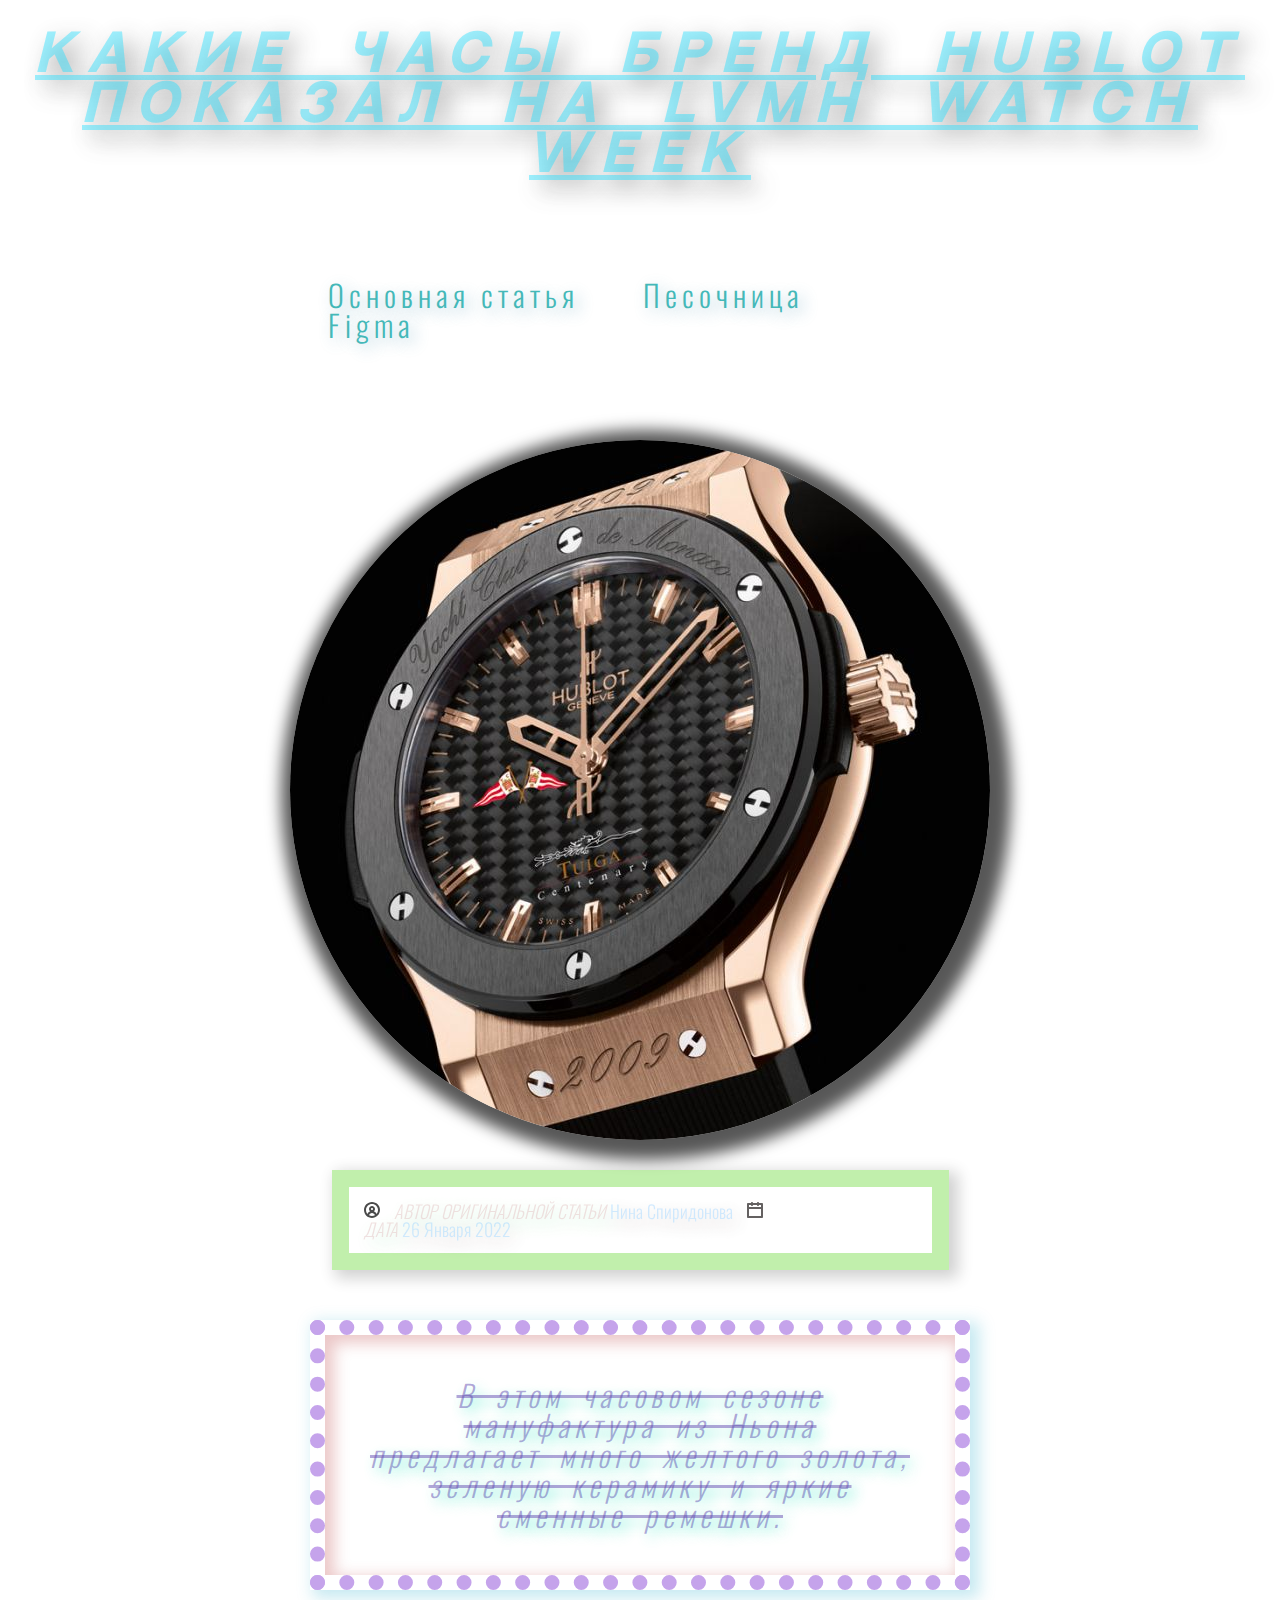
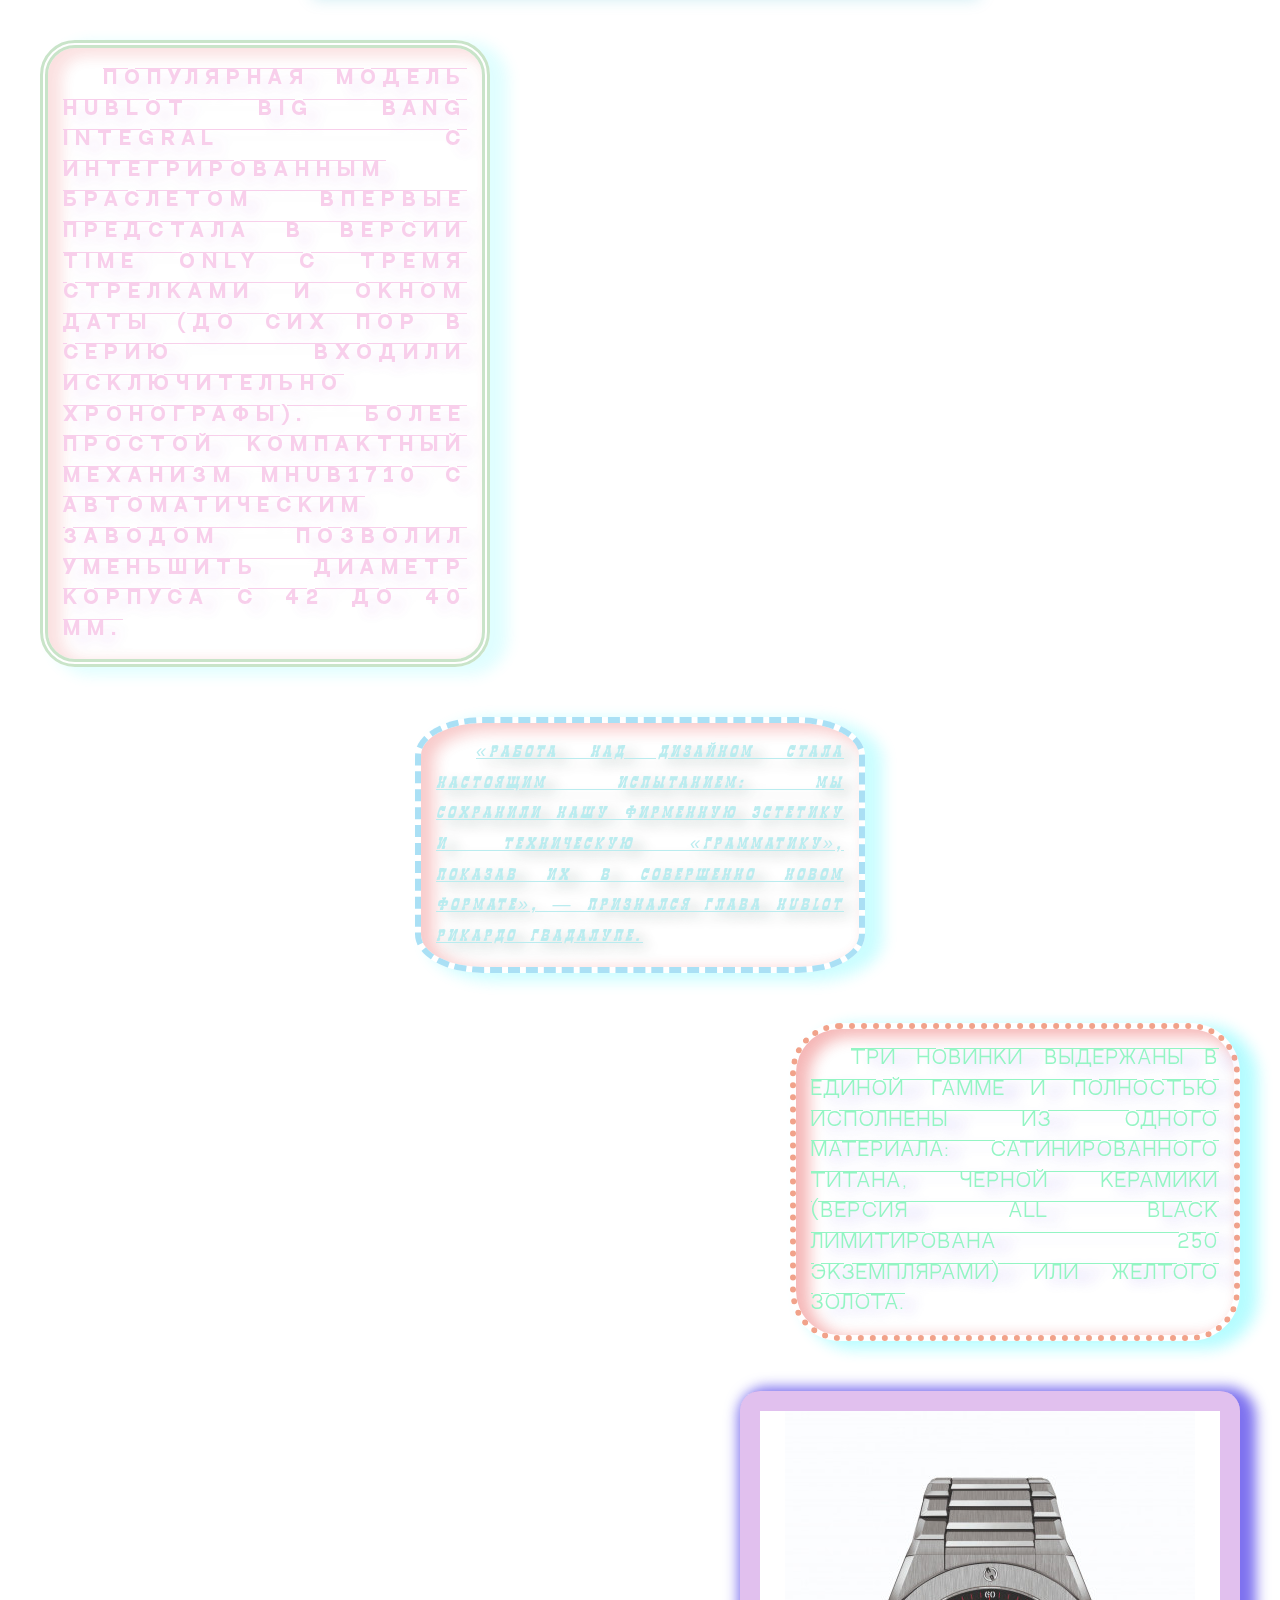
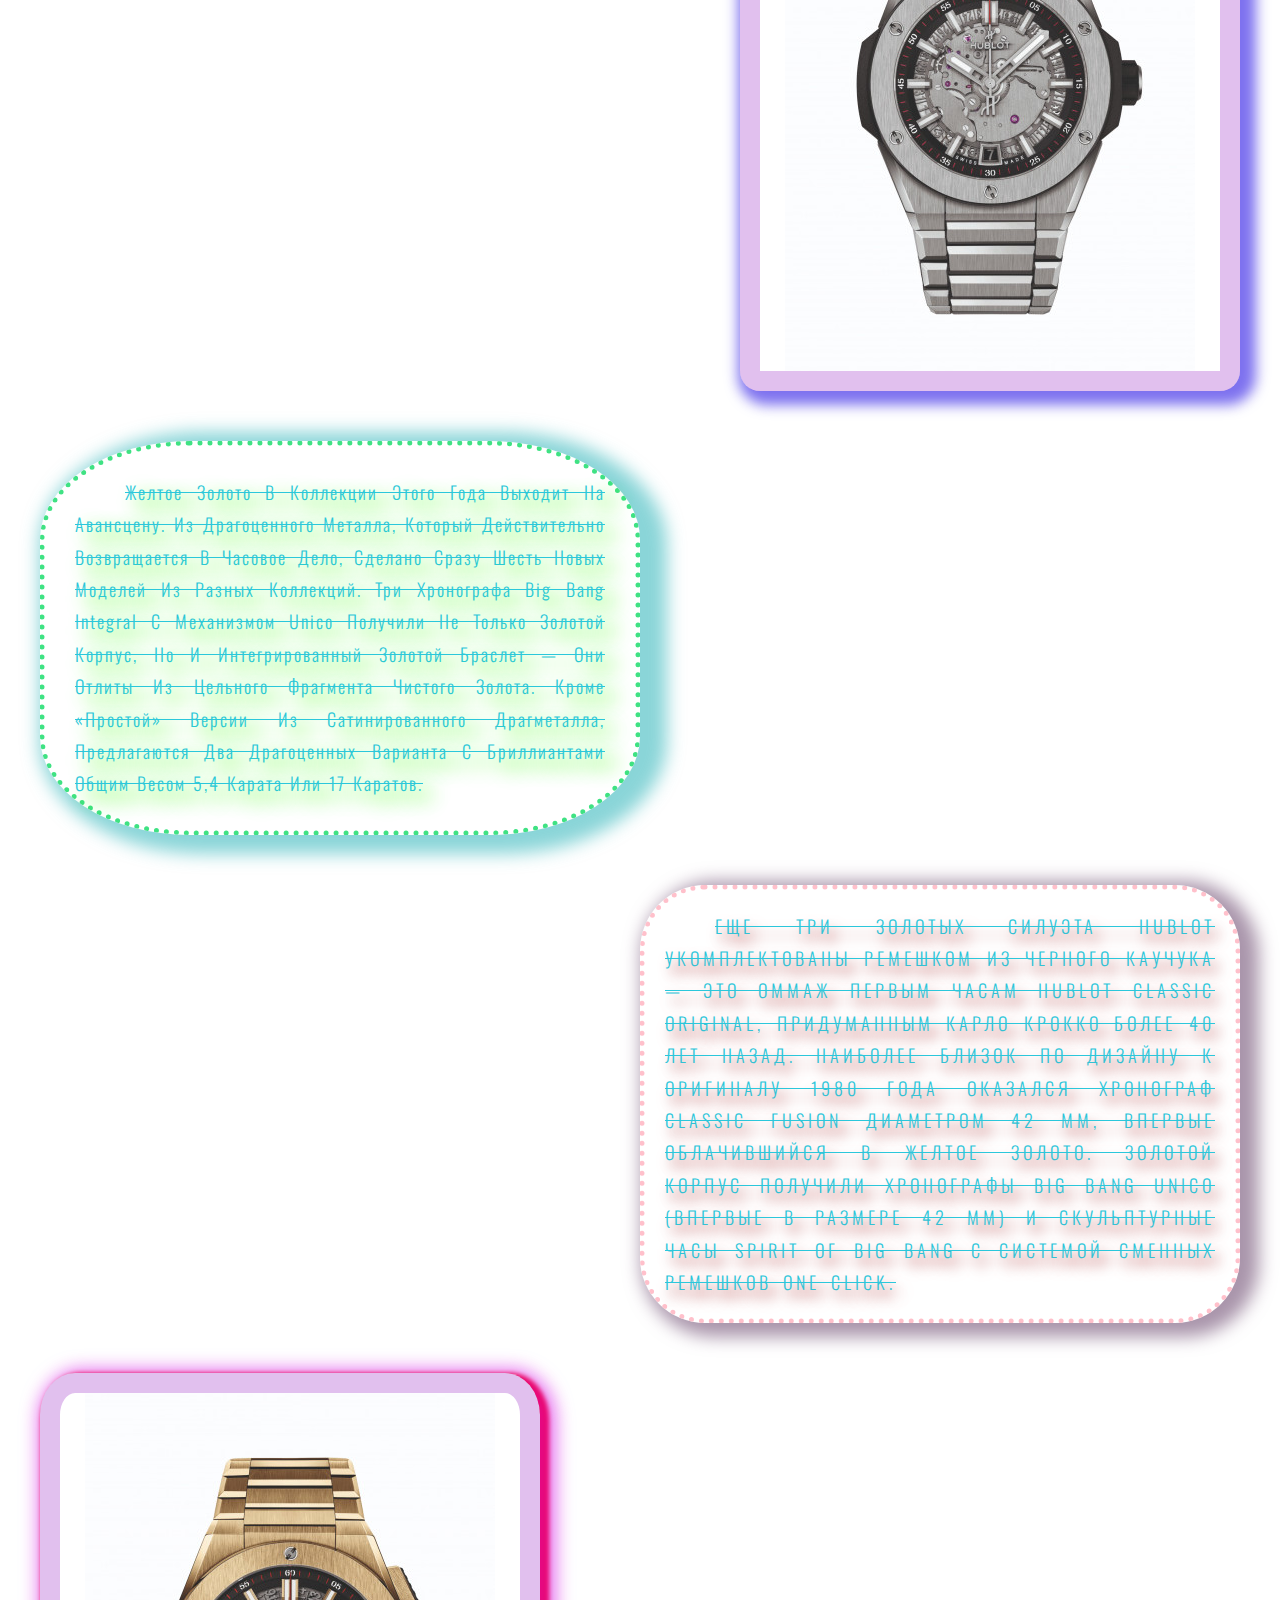
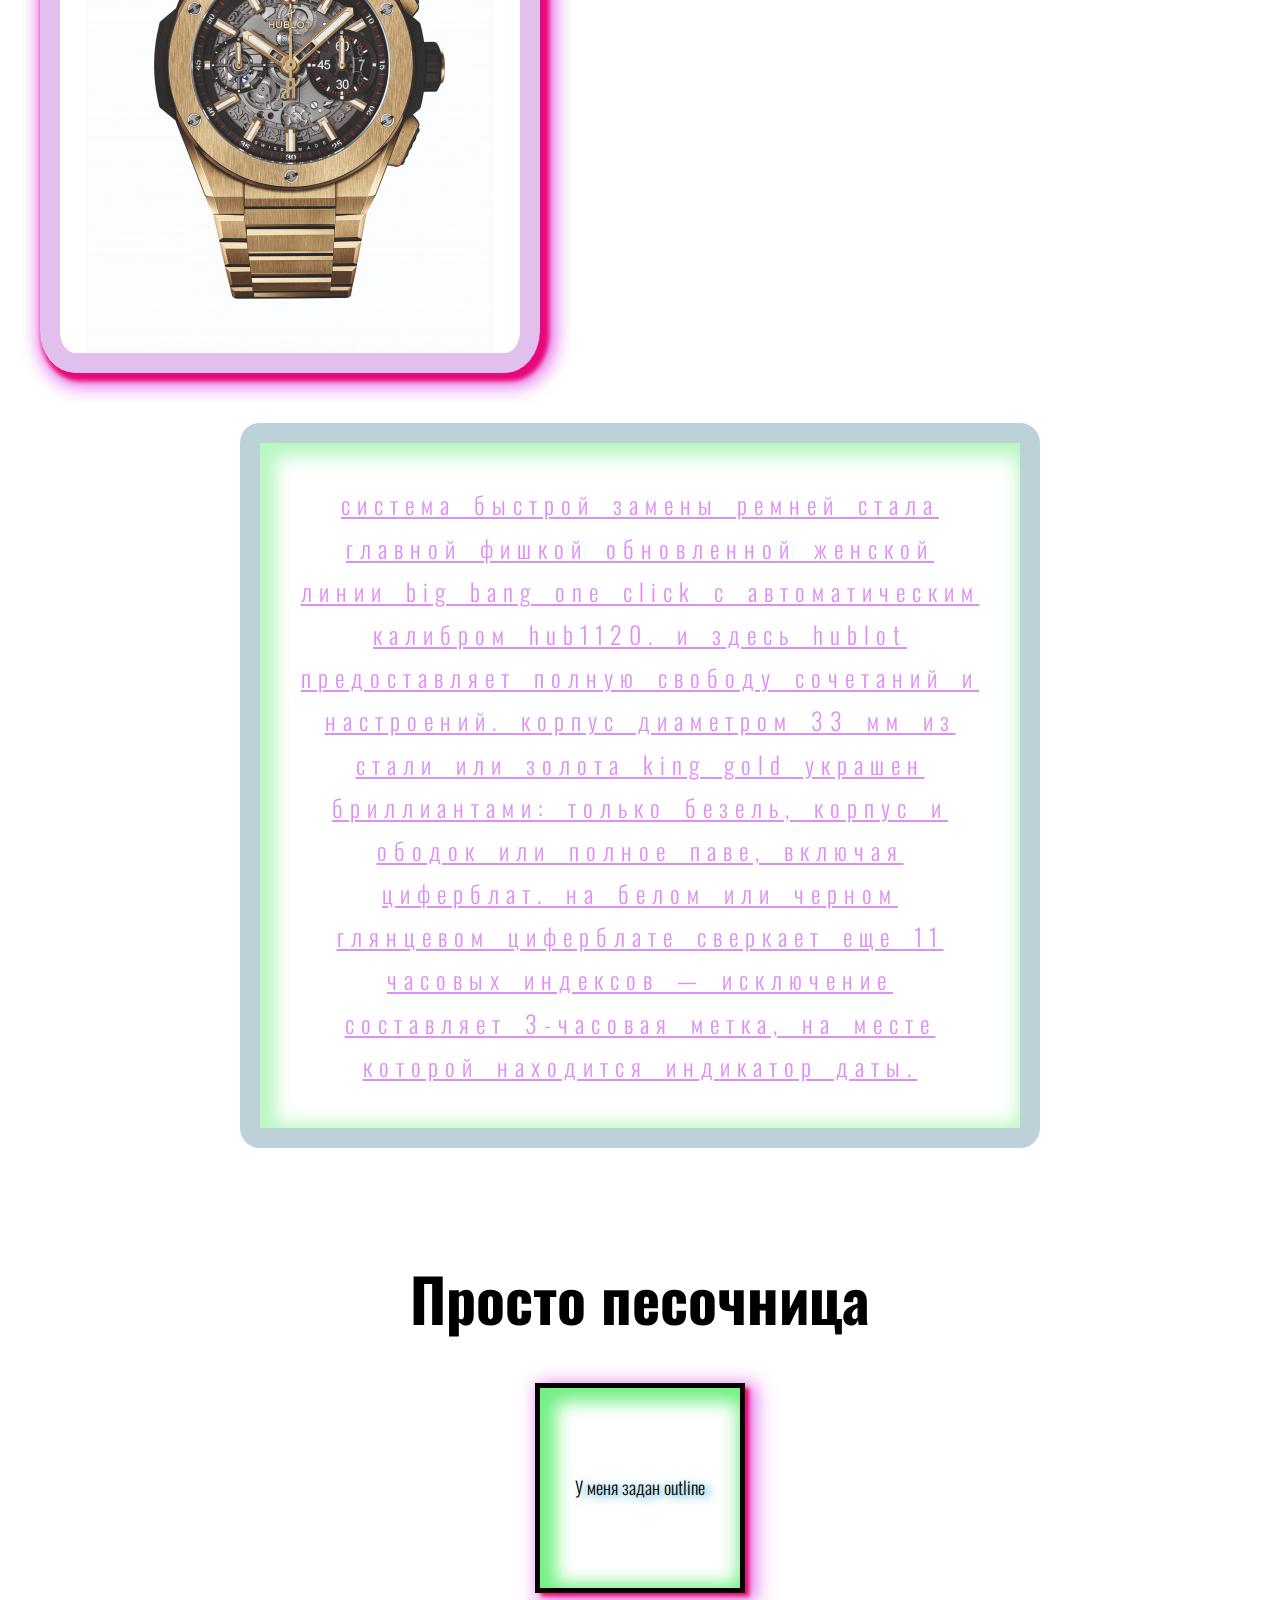
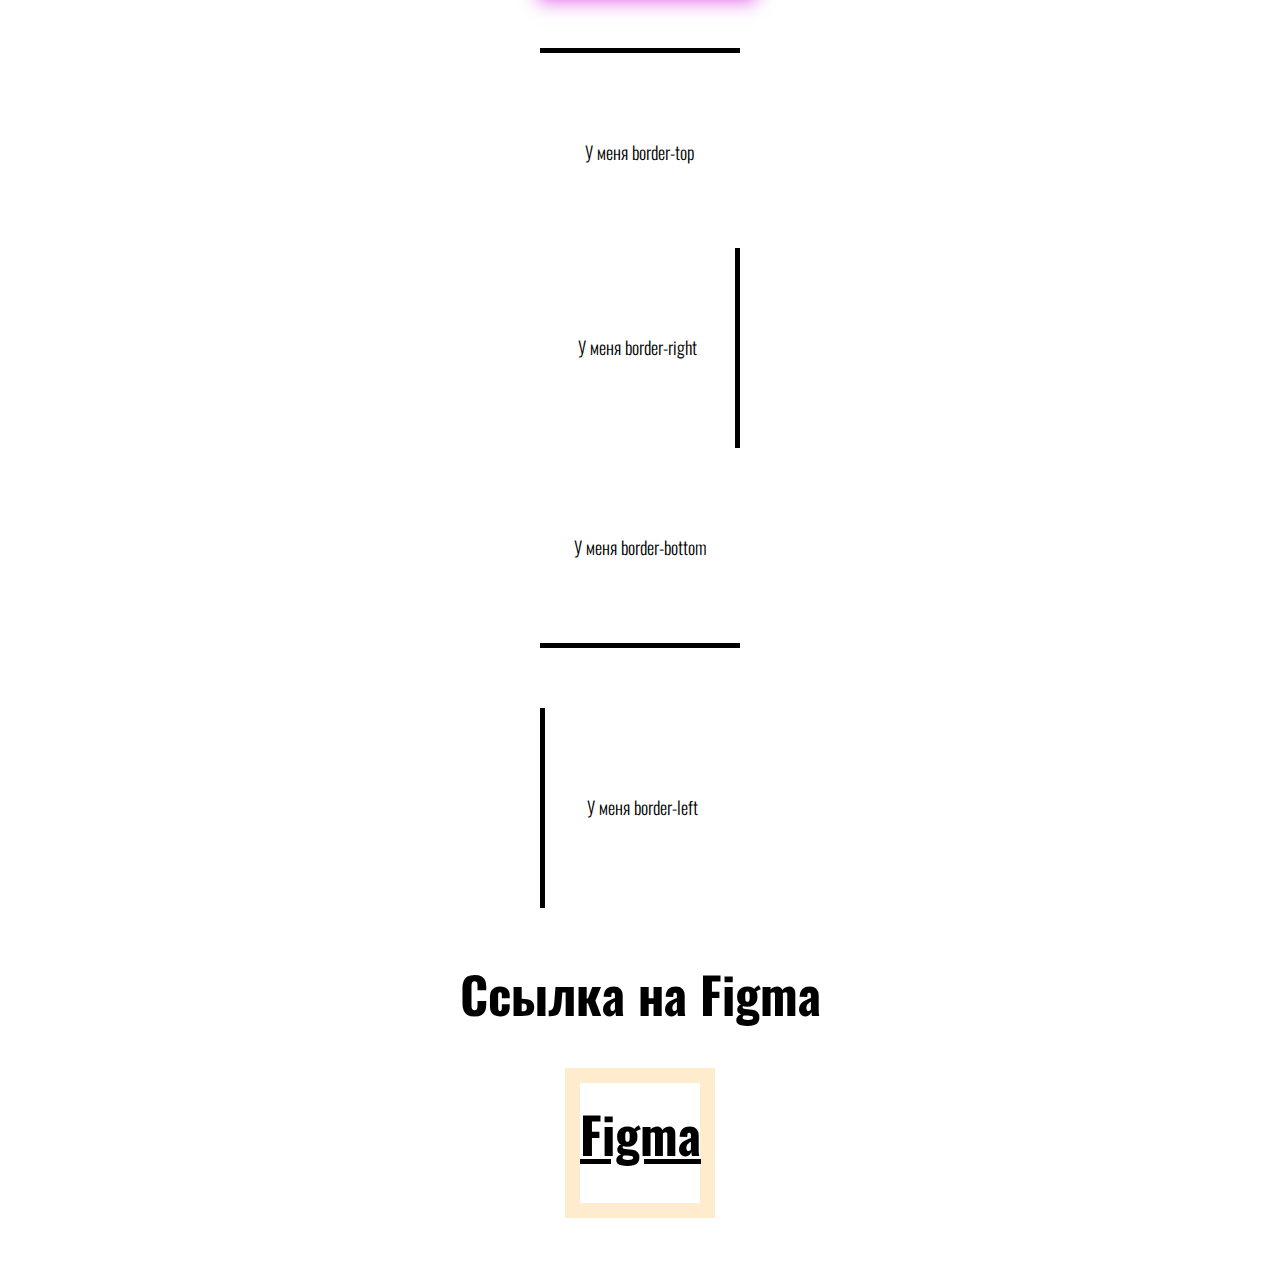
<file: index.html>
<!DOCTYPE html>
<html lang="ru">

<head>
   <meta charset="UTF-8">
   <meta http-equiv="X-UA-Compatible" content="IE=edge">
   <meta name="viewport" content="width=device-width, initial-scale=1.0">
   <link rel="preconnect" href="https://fonts.googleapis.com">
   <link rel="preconnect" href="https://fonts.gstatic.com" crossorigin>
   <link href="https://fonts.googleapis.com/css2?family=Oswald:wght@200;300;400;500;600;700&display=swap"
      rel="stylesheet">
   <link rel="stylesheet" href="css/nullstyle.css">
   <link rel="stylesheet" href="css/style.css">
   <title>Lesson-6</title>
</head>

<body>
   <div class="wrapper">
      <header class="header">
         <h1>Какие часы бренд Hublot показал на LVMH Watch Week</h1>
         <nav class="nav">
            <ul class="list">
               <li class="list-item">
                  <a href="#main">Основная статья</a>
               </li>
               <li class="list-item">
                  <a href="#sandbox">Песочница</a>
               </li>
               <li class="list-item mrn">
                  <a href="#figma">Figma</a>
               </li>
            </ul>
         </nav>
      </header>
      <main id="main" class="main">
         <div class="decor">
            <img class="main-img" src="img/watchs.jpg" alt="Часы">
         </div>
         <div class="original-author">
            <div class="original-author-row">
               <img class="original-author-img pln" src="img/author.svg" alt="Аватар">
               <p><span>Автор оригинальной статьи</span> Нина Спиридонова</p>
               <img class="original-author-img" src="img/date.svg" alt="Календарь">
               <p><span>Дата</span> 26 Января 2022</p>
            </div>
         </div>
         <div class="main-descr">
            <p class="main-descr-text">В этом часовом сезоне мануфактура из Ньона предлагает много желтого золота,
               зеленую керамику и яркие сменные ремешки.</p>
         </div>
         <div class="main-text-block">
            <p class="main-text-pop">Популярная модель Hublot Big Bang Integral с интегрированным браслетом впервые
               предстала в версии Time Only c тремя стрелками и окном даты (до сих пор в серию входили исключительно
               хронографы). Более простой компактный механизм MHUB1710 с автоматическим заводом позволил уменьшить
               диаметр корпуса с 42 до 40 мм.</p>
            <p class="main-text-work">«Работа над дизайном стала настоящим испытанием: мы сохранили нашу фирменную
               эстетику и техническую «грамматику», показав их в совершенно новом формате», — признался глава Hublot
               Рикардо Гвадалупе.</p>
            <p class="main-text-new">Три новинки выдержаны в единой гамме и полностью исполнены из одного материала:
               сатинированного титана, черной керамики (версия All Black лимитирована 250 экземплярами) или желтого
               золота.</p>
         </div>
         <div class="overflow-block">
            <div class="overflow-watch-img">
               <img src="img/watch-silver.jpg" alt="Титан">
               <img src="img/watch-black.jpg" alt="Черные">
               <img src="img/watch-gold.jpg" alt="Золото">
            </div>
         </div>
         <div class="main-watch-info">
            <div class="main-watch-wrapper">
               <div class="left">
                  <p>Желтое золото в коллекции этого года выходит на авансцену. Из драгоценного металла, который
                     действительно
                     возвращается в часовое дело, сделано сразу шесть новых моделей из разных коллекций. Три хронографа
                     Big
                     Bang Integral с механизмом Unico получили не только золотой корпус, но и интегрированный золотой
                     браслет
                     — они отлиты из цельного фрагмента чистого золота. Кроме «простой» версии из сатинированного
                     драгметалла,
                     предлагаются два драгоценных варианта с бриллиантами общим весом 5,4 карата или 17 каратов.</p>
               </div>
               <div class="right">
                  <p>Еще три золотых силуэта Hublot укомплектованы ремешком из черного каучука — это оммаж первым часам
                     Hublot
                     Classic Original, придуманным Карло Крокко более 40 лет назад. Наиболее близок по дизайну к
                     оригиналу
                     1980 года оказался хронограф Classic Fusion диаметром 42 мм, впервые облачившийся в желтое золото.
                     Золотой корпус получили хронографы Big Bang Unico (впервые в размере 42 мм) и скульптурные часы
                     Spirit
                     of
                     Big Bang с системой сменных ремешков One Click.</p>
               </div>
            </div>
         </div>
         <div class="overflow-block-2">
            <div class="overflow-block-img">
               <img src="img/watch-g.jpg" alt="Золото">
               <img src="img/watch-g-d.jpg" alt="Золото-Бриллиант">
               <img class="v-h" src="img/watch-g-d-1.jpg" alt="Золото-Бриллиант">
            </div>
         </div>
         <div class="main-watch-info-con">
            <p>Система быстрой замены ремней стала главной фишкой обновленной женской линии Big Bang One Click с
               автоматическим калибром HUB1120. И здесь Hublot предоставляет полную свободу сочетаний и настроений.
               Корпус диаметром 33 мм из стали или золота King Gold украшен бриллиантами: только безель, корпус и ободок
               или полное паве, включая циферблат. На белом или черном глянцевом циферблате сверкает еще 11 часовых
               индексов — исключение составляет 3-часовая метка, на месте которой находится индикатор даты.</p>
         </div>
         <div id="sandbox" class="sandbox">
            <div class="sandbox-width">
               <h2>Просто песочница</h2>
               <div class="outline">
                  <p>У меня задан outline</p>
               </div>
               <div class="border-top">
                  <p>У меня border-top</p>
               </div>
               <div class="border-right">
                  <p>У меня border-right</p>
               </div>
               <div class="border-bottom">
                  <p>У меня border-bottom</p>
               </div>
               <div class="border-left">
                  <p>У меня border-left</p>
               </div>
               <div class="disp-n">
                  <p>Я должен был быть виден, но мне задали display: none</p>
               </div>
            </div>
         </div>
      </main>
      <footer class="footer">
         <h2 id="figma">Ссылка на Figma</h2>
         <div class="footer-decor">
            <a href="index-figma.html" target="_blank">Figma</a>
         </div>
      </footer>
   </div>
   <! -- Комментарий -->
</body>

</html>
</file>
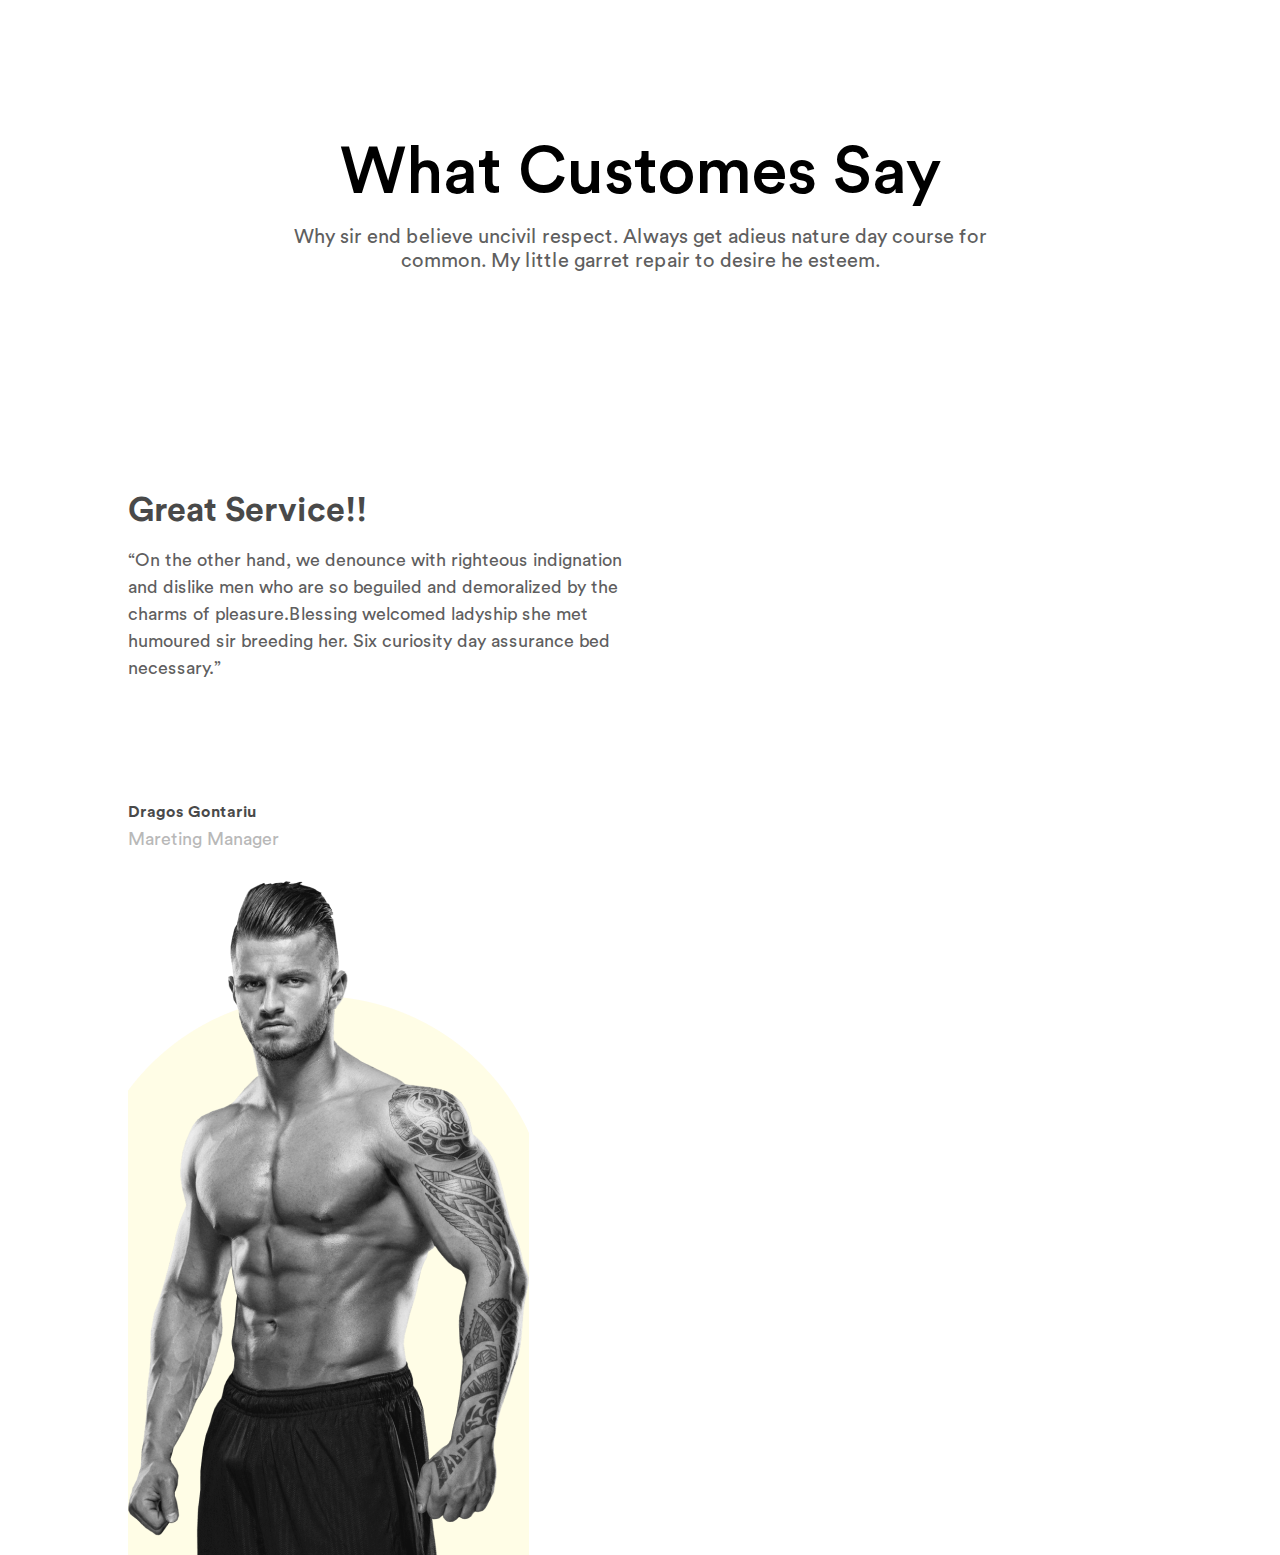
<file: index-figma.html>
<!DOCTYPE html>
<html lang="en">

<head>
   <meta charset="UTF-8">
   <meta http-equiv="X-UA-Compatible" content="IE=edge">
   <meta name="viewport" content="width=device-width, initial-scale=1.0">
   <link rel="stylesheet" href="css/nullstyle.css">
   <link rel="stylesheet" href="css/style-figma.css">
   <title>Figma</title>
</head>

<body>
   <div class="wrapper">
      <header class="header">
         <h1>What Customes Say</h1>
         <div class="header-text">
            <p>Why sir end believe uncivil respect. Always get adieus nature day course for common. My little garret
               repair
               to desire he esteem.</p>
         </div>
      </header>
      <main class="main">
         <div class="main-wrapper">
            <h2>Great Service!!</h2>
            <div class="on-the-block">
               <p class="on-the-text">“On the other hand, we denounce with righteous indignation and dislike men who are
                  so
                  beguiled and
                  demoralized by the charms of pleasure.Blessing welcomed ladyship she met humoured sir breeding her.
                  Six
                  curiosity day assurance bed necessary.”</p>
            </div>
            <p class="name">Dragos Gontariu</p>
            <p class="grey">Mareting Manager</p>
            <img src="img/man.png" alt="Man">
         </div>
      </main>
      <footer class="footer"></footer>
   </div>
</body>

</html>
</file>
<file: css/nullstyle.css>
*,
*::before,
*::after {
   box-sizing: border-box;
   margin: 0;
   padding: 0;
   border: 0;
}
li {
   list-style: none;
}
a {
   color: inherit;
}
a,
a:visited {
   text-decoration: none;
}
a:hover {
   text-decoration: none;
}
h1,
h2,
h3,
h4,
h5,
h6 {
   font-weight: inherit;
   font-size: inherit;
}
img {
   vertical-align: top;
}

body,
html {
   height: 100%;
   line-height: 1;
}
</file>
<file: css/style.css>
@font-face {
   font-family: "Neutral Face";
   src: url("../fonts/NeutralFaceRegular.woff2") format("woff2"), url("../fonts/NeutralFaceRegular.woff") format("woff");
   font-weight: 400;
   font-style: normal;
   font-display: swap;
}

@font-face {
   font-family: "Neutral Face";
   src: url("../fonts/NeutralFaceBold.woff2") format("woff2"), url("../fonts/NeutralFaceBold.woff") format("woff");
   font-weight: 700;
   font-style: normal;
   font-display: swap;
}

@font-face {
   font-family: "Boncegro FF 4F";
   src: url("../fonts/BoncegroFF4F.woff2") format("woff2"), url("../fonts/BoncegroFF4F.woff") format("woff");
   font-weight: 400;
   font-style: normal;
   font-display: swap;
}

* {
   font-family: "Oswald", sans-serif;
   font-size: 18px;
   font-weight: 300;
}

.wrapper {
   min-height: 100%;
   overflow: hidden;
}

h1 {
   font-size: 50px;
   font-family: "Neutral Face", sans-serif;
   font-weight: 700;
   text-align: center;
   margin: 30px 0 100px 0;
   color: rgba(25, 221, 255, 0.411);
   text-shadow: 9px 9px 23px rgba(56, 55, 55, 0.432);
   text-decoration: underline;
   letter-spacing: 15px;
   word-spacing: 20px;
   font-style: oblique;
}

.nav {
   margin-bottom: 100px;
}

.list {
   max-width: 625px;
   margin: 0 auto;
}

.list-item {
   margin-right: 60px;
   display: inline-block;
}

.list-item a {
   font-size: 30px;
   letter-spacing: 5px;
   color: rgb(68, 184, 184);
   text-shadow: 5px 5px 15px rgba(73, 146, 175, 0.466);
}

.mrn {
   margin-right: 0;
}

.decor {
   width: 700px;
   height: 700px;
   overflow: hidden;
   border-radius: 50%;
   margin: 0 auto;
   margin-bottom: 30px;
   box-shadow: 6px 5px 15px 15px rgba(0, 0, 0, 0.658);
}
.main-img {
}

.original-author {
   max-width: 617px;
   margin: 0 auto 50px;
   border: 17px solid rgb(168, 233, 138);
   box-shadow: 6px 5px 15px 3px rgba(0, 0, 0, 0.267);
   opacity: 0.7;
}

.original-author-row {
   max-width: 639px;
   margin: 0 auto;
   padding: 15px;
}

.original-author-img {
   padding: 0 10px;
}

.original-author-img.pln {
   padding-left: 0;
}

.original-author span {
   color: rgba(170, 73, 73, 0.582);
   text-shadow: 5px 6px 20px rgb(37, 192, 97);
   text-transform: uppercase;
   font-style: oblique;
}

.original-author p {
   display: inline-block;
   color: rgba(34, 156, 255, 0.733);
   text-shadow: 5px 6px 20px rgb(97, 72, 72);
   opacity: 0.4;
}

.main-descr {
   max-width: 660px;
   margin: 0 auto 50px;
   border: 15px dotted rgba(145, 81, 218, 0.521);
   padding: 45px;
   box-shadow: inset 6px 5px 15px 3px rgba(180, 44, 44, 0.267), 6px 5px 15px 3px rgba(43, 172, 204, 0.267);
}

.main-descr-text {
   text-align: center;
   font-size: 30px;
   color: rgba(96, 68, 175, 0.473);
   text-shadow: 5px 6px 13px rgba(41, 233, 191, 0.438);
   text-decoration: line-through;
   letter-spacing: 5px;
   word-spacing: 7px;
   font-style: oblique;
}

.main-text-block {
   max-width: 1200px;
   min-width: 600px;
   margin: 0 auto;
   opacity: 0.7;
}

.main-text-pop {
   line-height: 1.7;
   max-width: 450px;
   text-align: justify;
   margin-bottom: 50px;
   border: 8px double green;
   padding: 15px;
   font-family: "Neutral Face", sans-serif;
   font-weight: 700;
   border-radius: 35px;
   text-indent: 40px;
   color: rgb(221, 32, 164);
   text-shadow: 12px 9px 13px rgba(172, 46, 211, 0.438);
   box-shadow: inset 10px 5px 15px 3px rgba(223, 20, 20, 0.623), 15px 5px 15px 3px rgba(0, 247, 255, 0.589);
   text-decoration: overline;
   letter-spacing: 7px;
   word-spacing: 6px;
   opacity: 0.3;
}

.main-text-work {
   line-height: 1.7;
   max-width: 450px;
   text-align: justify;
   margin: 0 auto 50px;
   border: 6px dashed rgb(15, 167, 228);
   padding: 15px;
   font-family: "Boncegro FF 4F", sans-serif;
   border-radius: 15%;
   text-indent: 40px;
   color: rgb(61, 202, 212);
   text-shadow: 9px 6px 13px rgba(31, 66, 59, 0.685);
   box-shadow: inset 10px 5px 15px 3px rgba(223, 20, 20, 0.623), 15px 5px 15px 3px rgba(0, 247, 255, 0.589);
   text-decoration: underline;
   letter-spacing: 3px;
   word-spacing: 4px;
   opacity: 0.5;
   font-style: oblique;
}

.main-text-new {
   line-height: 1.7;
   max-width: 450px;
   text-align: justify;
   margin: 0 0 50px auto;
   border: 6px dotted rgb(228, 68, 19);
   padding: 15px;
   font-family: "Neutral Face", sans-serif;
   font-weight: 400;
   border-radius: 50px;
   text-indent: 40px;
   color: rgb(36, 235, 135);
   text-shadow: 17px 6px 13px rgba(76, 41, 233, 0.438);
   box-shadow: inset 10px 5px 15px 3px rgba(223, 20, 20, 0.623), 15px 5px 15px 3px rgba(0, 247, 255, 0.589);
   text-decoration: overline;
   letter-spacing: 2px;
   word-spacing: 2px;
   opacity: 0.7;
}

.overflow-block {
   max-width: 1200px;
   margin: 0 auto 50px;
}

.overflow-watch-img {
   max-width: 500px;
   max-height: 600px;
   overflow: auto;
   margin: 0 0 0 auto;
   border: 20px solid rgba(138, 6, 190, 0.253);
   box-shadow: 7px 5px 13px 9px rgba(36, 15, 228, 0.589);
   border-radius: 20px;
}

.overflow-watch-img img {
   display: block;
   margin: 0 auto;
}

.main-watch-info {
   max-width: 100%;
   margin: 0 auto;
}

.main-watch-info div {
   max-width: 600px;
}

div.main-watch-wrapper {
   max-width: 1200px;
   margin: 0 auto 50px;
}

.main-watch-info .left {
   border: 5px dotted rgb(63, 226, 131);
   padding: 30px;
   border-radius: 25%;
   margin-bottom: 50px;
   box-shadow: 13px 5px 17px 14px rgba(56, 184, 189, 0.589);
   text-shadow: 12px 9px 20px rgb(60, 255, 0);
   letter-spacing: 2px;
   word-spacing: 1px;
   text-transform: capitalize;
}

.main-watch-info .right {
   margin: 0 0 0 auto;
   border: 5px dotted pink;
   padding: 20px;
   border-radius: 65px;
   box-shadow: 10px 5px 17px 9px rgba(109, 75, 112, 0.589);
   text-shadow: 6px 9px 14px rgb(184, 87, 87);
   letter-spacing: 4px;
   word-spacing: 3px;
   text-transform: uppercase;
}

.main-watch-info p {
   line-height: 1.8;
   text-align: justify;
   text-indent: 50px;
   color: rgb(43, 199, 219);
   text-decoration: line-through;
}

.overflow-block-2 {
   max-width: 1200px;
   margin: 0 auto;
}

.overflow-block-img {
   max-width: 500px;
   max-height: 600px;
   overflow: auto;
   border: 20px solid rgba(138, 6, 190, 0.253);
   margin-bottom: 50px;
   box-shadow: 7px 5px 17px 9px rgba(210, 15, 228, 0.589), 5px 4px 4px 4px red;
   border-radius: 7%;
}

.overflow-block-img img {
   display: block;
   margin: 0 auto;
}

.v-h {
   visibility: hidden;
}

.main-watch-info-con {
   max-width: 800px;
   margin: 0 auto 120px;
   border: 20px solid rgb(125, 166, 179);
   padding: 40px;
   box-shadow: inset 7px 5px 17px 9px rgba(15, 228, 43, 0.589);
   opacity: 0.5;
   border-radius: 20px;
}

.main-watch-info-con p {
   text-align: center;
   line-height: 1.8;
   color: rgb(189, 33, 236);
   text-decoration: underline;
   letter-spacing: 7px;
   word-spacing: 6px;
   font-size: 24px;
   opacity: 1;
   text-transform: lowercase;
}

.sandbox {
}

.sandbox h2 {
   text-align: center;
   font-size: 60px;
   font-weight: 700;
   margin-bottom: 60px;
}
/* Здесь я специльно хотел сделать квадратные фигуры, задав им фиксированые параметры высоты и ширины, не ругайте за то, что если в них текст добавить, то этот текст выйдет за границу */
.sandbox .outline {
   width: 200px;
   height: 200px;
   outline: 5px solid black;
   margin: 0 auto 60px;
   text-align: center;
   padding-top: 90px;
   box-shadow: inset 7px 5px 17px 9px rgba(15, 228, 43, 0.589), 7px 5px 17px 9px rgba(210, 15, 228, 0.589),
      5px 4px 4px 4px red;
   text-shadow: 5px 2px 10px rgb(36, 160, 197);
}
/* Здесь я специльно хотел сделать квадратные фигуры, задав им фиксированые параметры высоты и ширины, не ругайте за то, что если в них текст добавить, то этот текст выйдет за границу */
.sandbox .border-top {
   width: 200px;
   height: 200px;
   border-top: 5px solid black;
   text-align: center;
   padding-top: 90px;
   margin: 0 auto;
}
/* Здесь я специльно хотел сделать квадратные фигуры, задав им фиксированые параметры высоты и ширины, не ругайте за то, что если в них текст добавить, то этот текст выйдет за границу */
.sandbox .border-right {
   width: 200px;
   height: 200px;
   border-right: 5px solid black;
   text-align: center;
   padding-top: 90px;
   margin: 0 auto;
}
/* Здесь я специльно хотел сделать квадратные фигуры, задав им фиксированые параметры высоты и ширины, не ругайте за то, что если в них текст добавить, то этот текст выйдет за границу */
.sandbox .border-bottom {
   width: 200px;
   height: 200px;
   border-bottom: 5px solid black;
   text-align: center;
   padding-top: 90px;
   margin: 0 auto 60px;
}
/* Здесь я специльно хотел сделать квадратные фигуры, задав им фиксированые параметры высоты и ширины, не ругайте за то, что если в них текст добавить, то этот текст выйдет за границу */
.sandbox .border-left {
   width: 200px;
   height: 200px;
   border-left: 5px solid black;
   text-align: center;
   padding-top: 90px;
   margin: 0 auto 60px;
}
/* Здесь я специльно хотел сделать квадратные фигуры, задав им фиксированые параметры высоты и ширины, не ругайте за то, что если в них текст добавить, то этот текст выйдет за границу */
.sandbox .disp-n {
   display: none;
   border: 4px solid black;
   width: 200px;
   height: 200px;
   margin: 0 auto 60px;
   text-align: center;
   padding-top: 80px;
}

.footer h2 {
   font-size: 50px;
   text-align: center;
   font-weight: 700;
   margin-bottom: 50px;
}
/* Здесь я специльно хотел сделать квадратные фигуры, задав им фиксированые параметры высоты и ширины, не ругайте за то, что если в них текст добавить, то этот текст выйдет за границу */
.footer-decor {
   border: 15px solid blanchedalmond;
   width: 150px;
   height: 150px;
   margin: 0 auto 50px;
   padding-top: 25px;
}

.footer a {
   font-size: 50px;
   font-weight: 700;
   text-decoration: underline;
   text-align: center;
}
</file>
<file: css/style-figma.css>
@font-face {
   font-family: "Circular Std";
   src: url("../fonts/CircularStd-Bold.woff2") format("woff2"), url("../fonts/CircularStd-Bold.woff") format("woff");
   font-weight: 700;
   font-style: normal;
}

@font-face {
   font-family: "Circular Std";
   src: url("../fonts/CircularStd-Book.woff2") format("woff2"), url("../fonts/CircularStd-Book.woff") format("woff");
   font-weight: 300;
   font-style: normal;
}

@font-face {
   font-family: "Circular Std";
   src: url("../fonts/CircularStd-Medium.woff2") format("woff2"), url("../fonts/CircularStd-Medium.woff") format("woff");
   font-weight: 500;
   font-style: normal;
}

* {
   font-family: "Circular Std", sans-serif;
   font-weight: 300;
}

.wrapper {
   min-height: 100%;
   overflow: hidden;
}

h1 {
   font-size: 65px;
   font-weight: 500;
   margin: 140px auto 20px;
   text-align: center;
}

.header-text {
   margin: 0 auto 220px;
   width: 750px;
}

.header p {
   text-align: center;
   font-size: 20px;
   line-height: 1.2;
   color: #5F5F5F;
}

.main-wrapper {
   max-width: 1025px;
   margin: 0 auto;
}

h2 {
   font-weight: 700;
   font-size: 34px;
   color: #313131;
   opacity: 0.88;
   margin-bottom: 20px;
}

.on-the-block {
   max-width: 508px;
   margin-bottom: 120px;
}

.on-the-text {
   line-height: 1.5;
   font-size: 18px;
   color: #5f5f5f;
}

.name {
   line-height: 1.3;
   color: #313131;
   opacity: 0.88;
   font-weight: 700;
   margin-bottom: 5px;
}

.grey {
   line-height: 1.3;
   color: #b8b8b8;
   font-size: 18px;
   margin-bottom: 30px;
}
</file>
